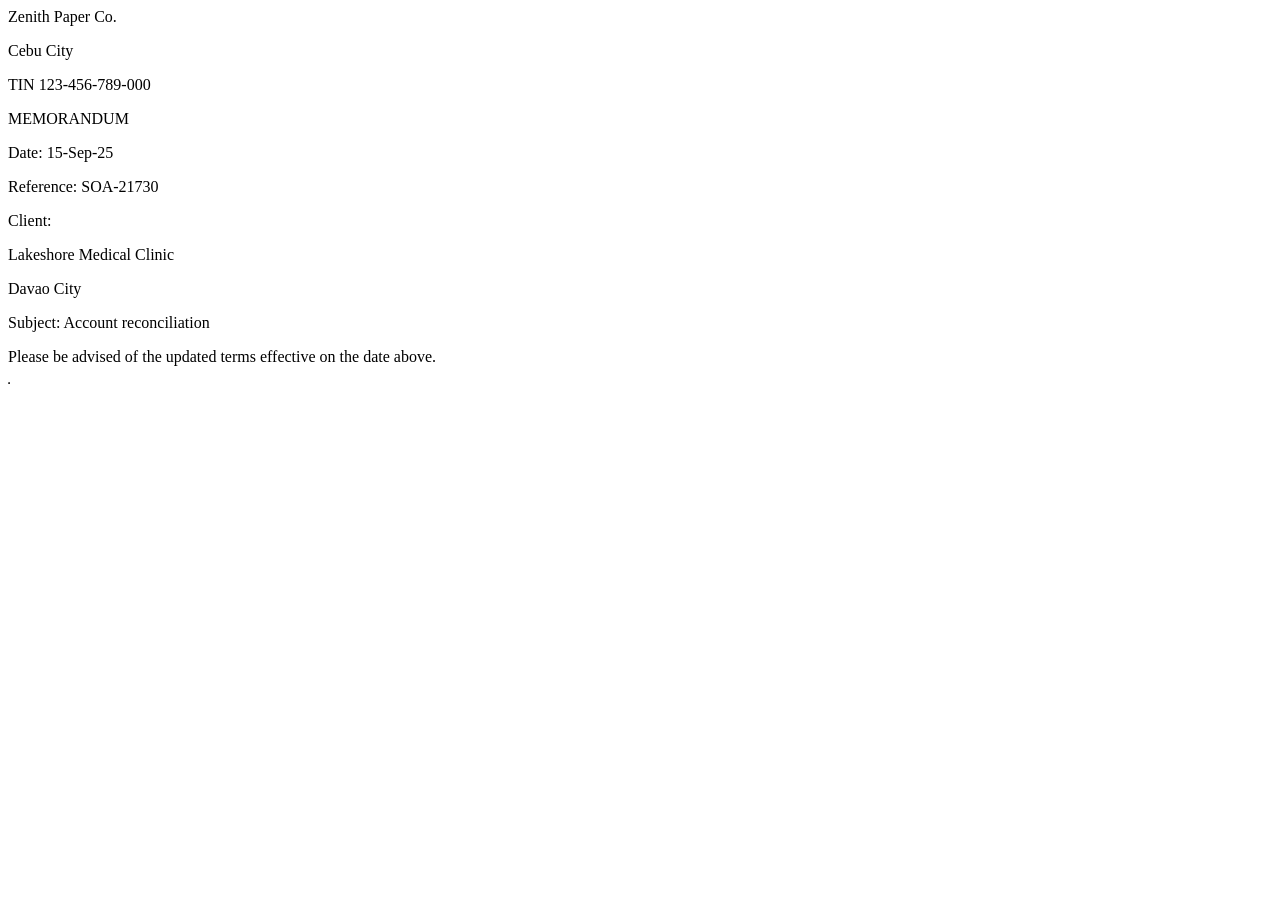
<file: doc-agent/samples/billing_page.html>
<html><head><title>doc</title><style>td{padding:4px}</style></head><body><div class='hdr'><p>Zenith Paper Co.</p><p>Cebu City</p><p>TIN 123-456-789-000</p><p>MEMORANDUM</p><p>Date: 15-Sep-25</p><p>Reference: SOA-21730</p><p>Client:</p><p>Lakeshore Medical Clinic</p><p>Davao City</p><p>Subject: Account reconciliation</p><p>Please be advised of the updated terms effective on the date above.</p></div><table border=1></table></body></html>
</file>
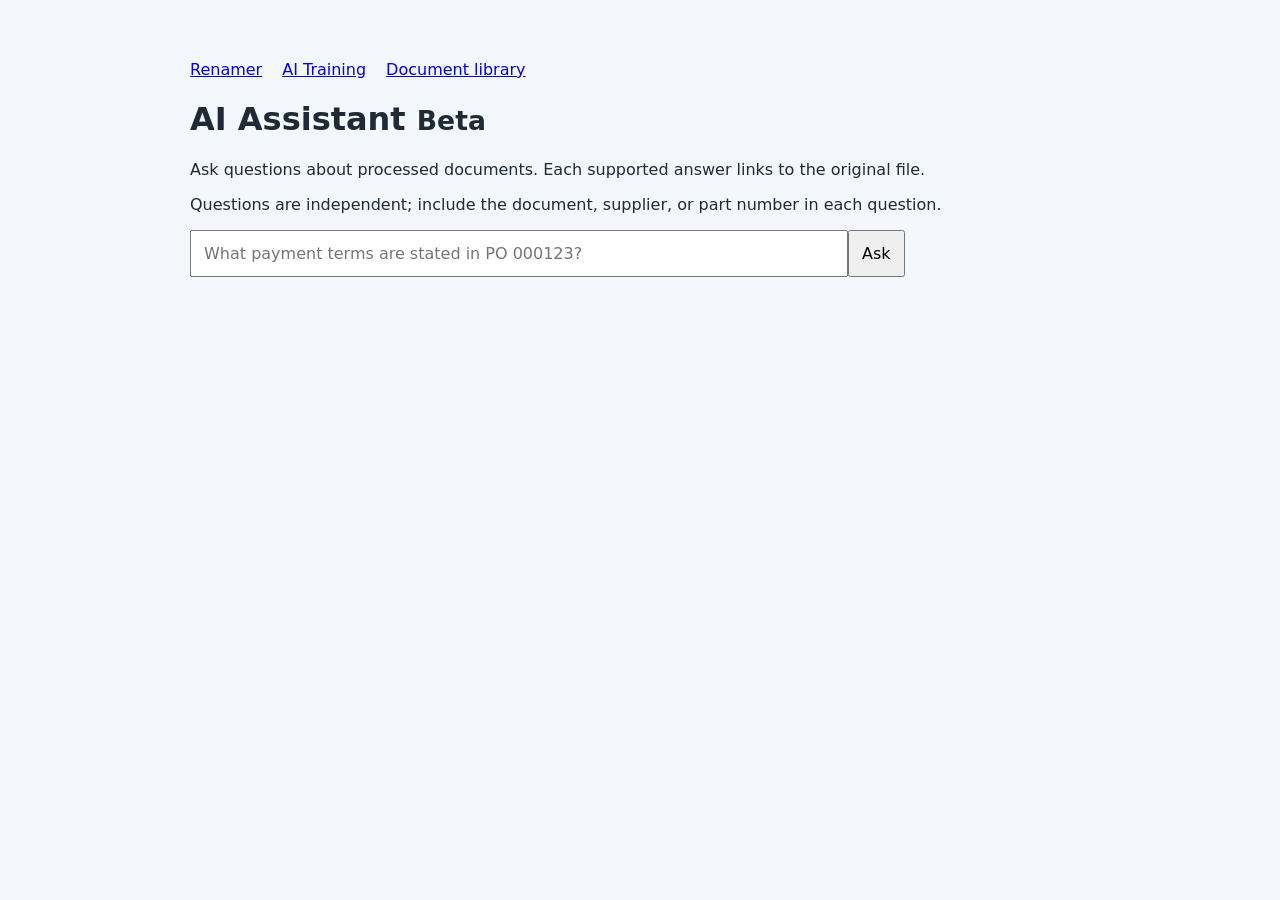
<file: doc-agent/docagent/static/assistant.html>
﻿<!doctype html><html lang="en"><meta charset="utf-8"><meta name="viewport" content="width=device-width,initial-scale=1"><title>AI Assistant</title>
<style>body{font:16px system-ui;max-width:900px;margin:40px auto;padding:20px;background:#f4f7fb;color:#1f2a37}nav{display:flex;gap:20px}article{padding:18px;background:white;border-radius:12px;margin:16px 0}input,button{font:inherit;padding:12px}input{width:70%}blockquote{white-space:pre-wrap}#status{color:#64748b}</style>
<nav><a href="/">Renamer</a><a href="/training">AI Training</a><a href="/library">Document library</a></nav>
<h1>AI Assistant <small>Beta</small></h1><p>Ask questions about processed documents. Each supported answer links to the original file.</p><p>Questions are independent; include the document, supplier, or part number in each question.</p>
<form id="ask"><input id="question" required maxlength="2000" aria-label="Question" placeholder="What payment terms are stated in PO 000123?"><button>Ask</button></form><p id="status" role="status"></p><main id="answer"></main>
<script>
const form=document.querySelector('form'),status=document.querySelector('#status'),box=document.querySelector('#answer');
function add(tag,text,parent){const e=document.createElement(tag);e.textContent=text;parent.append(e);return e}
form.onsubmit=async event=>{event.preventDefault();form.querySelector('button').disabled=true;status.textContent='Looking for supporting evidence…';box.replaceChildren();try{const response=await fetch('/api/library-ask',{method:'POST',headers:{'Content-Type':'application/json'},body:JSON.stringify({question:document.querySelector('#question').value})});const result=await response.json();if(!response.ok)throw Error(result.detail||'Request failed');if(result.message)add('p',result.message,box);for(const claim of result.claims){const card=add('article','',box);add('p',claim.text,card);for(const ref of claim.references){const a=add('a',ref.filename+' · '+JSON.stringify(ref.location)+' · '+ref.review_status+' · Processing: '+ref.processing_status,card);a.href=ref.url;a.target='_blank';a.rel='noopener';add('blockquote',ref.excerpt,card)}}status.textContent=result.scope||''}catch(e){status.textContent=e.message}finally{form.querySelector('button').disabled=false}};
</script></html>
</file>
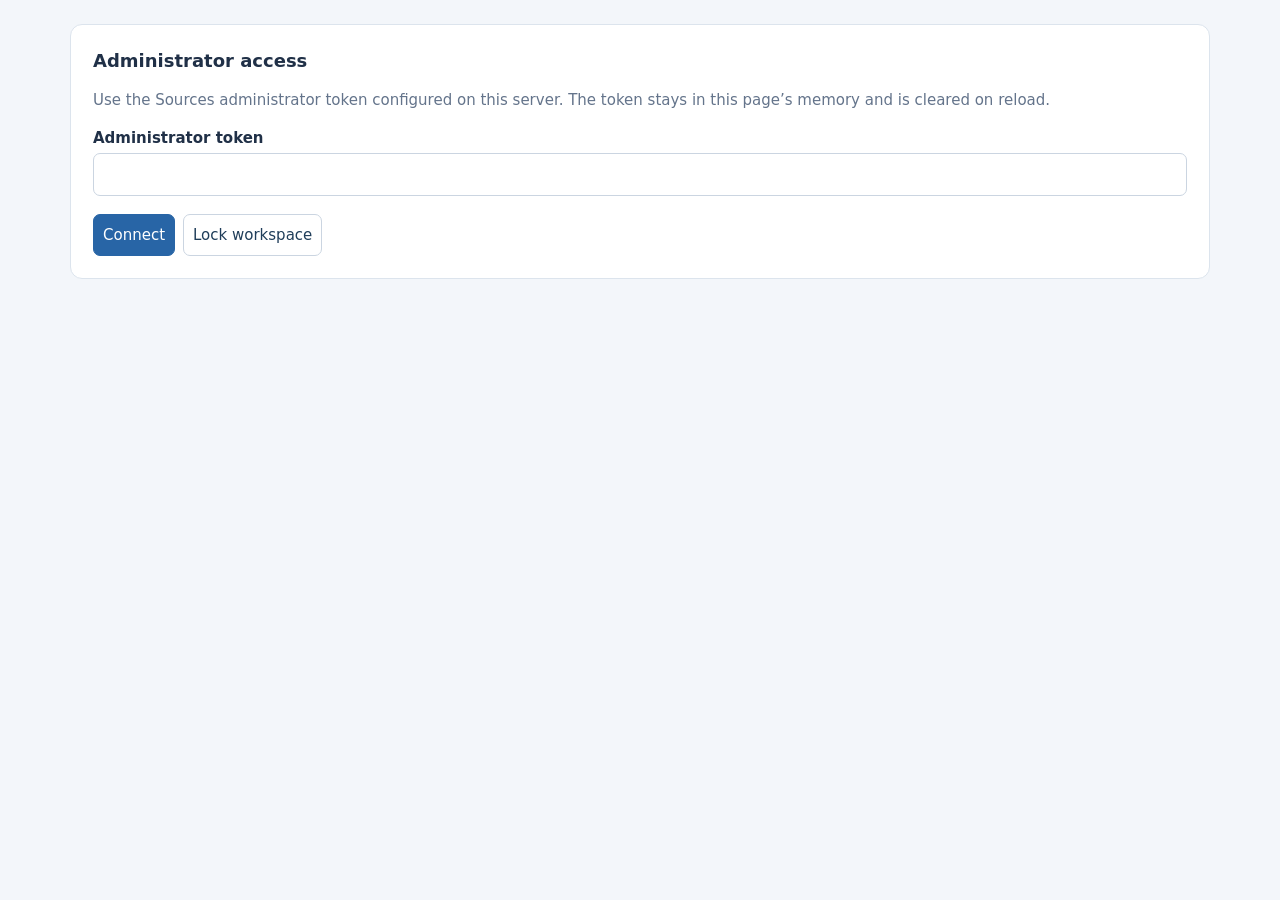
<file: doc-agent/docagent/static/sources.html>
<!doctype html><html lang="en"><meta charset="utf-8"><meta name="viewport" content="width=device-width,initial-scale=1"><title>Sources · Project RICH</title>
<style>*{box-sizing:border-box}body{font:15px/1.5 system-ui;margin:0;background:#f3f6fa;color:#203047}header{background:#203e5a;color:white;padding:22px max(24px,calc((100vw - 1180px)/2))}nav{display:flex;gap:20px;flex-wrap:wrap}nav a{color:#e2edf8;text-decoration:none}h1{margin:20px 0 4px;font-size:28px}main{max-width:1180px;margin:24px auto;padding:0 20px}.muted{color:#64748b}.intro{color:#d4e3f2;margin:0}.panel,.card{background:white;border:1px solid #dce4ed;border-radius:12px;padding:22px;margin-bottom:18px}.layout{display:grid;grid-template-columns:minmax(300px,380px) 1fr;gap:20px}h2{font-size:18px;margin:0 0 14px}label{display:block;margin:12px 0 4px;font-weight:600}input,select,textarea,button{font:inherit;border:1px solid #cbd5e1;border-radius:7px;padding:9px}input:not([type=checkbox]),select,textarea{width:100%;background:white}textarea{min-height:88px;resize:vertical}button{cursor:pointer;background:white;color:#203e5a}button.primary{background:#2865a6;color:white;border-color:#2865a6}button:disabled{opacity:.5;cursor:default}.actions{display:flex;gap:8px;flex-wrap:wrap;margin-top:18px}.badge{display:inline-block;background:#e8f5ed;color:#1e7044;border-radius:20px;padding:3px 10px;font-size:12px}.badge.bad{background:#fff0e5;color:#9a4d12}.badge.off{background:#edf0f4;color:#64748b}.path{font-family:Consolas,monospace;overflow-wrap:anywhere;background:#f6f8fb;padding:10px;border-radius:6px}.facts{display:flex;gap:22px;flex-wrap:wrap;font-size:13px}.facts strong{display:block}#feedback{white-space:pre-wrap;margin:16px 0;min-height:24px}.error{color:#ae2b24}.success{color:#1e7044}.heading{display:flex;justify-content:space-between;gap:12px;align-items:center}.danger{color:#ae2b24}.note{font-size:13px}#cancel{display:none}@media(max-width:800px){.layout{grid-template-columns:1fr}header{padding:20px}main{padding:0 14px}}</style>
<style>[hidden]{display:none!important}</style>
<rich-assets>
<rich-shell></rich-shell>
<main><section class="panel"><h2>Administrator access</h2><p class="muted">Use the Sources administrator token configured on this server. The token stays in this page’s memory and is cleared on reload.</p><form id="unlock"><label for="token">Administrator token</label><input id="token" type="password" autocomplete="off" required><div class="actions"><button class="primary">Connect</button><button id="lock" type="button">Lock workspace</button></div></form></section>
<p id="feedback" role="status" aria-live="polite"></p>
<div id="workspace" class="layout" hidden><section class="panel"><h2 id="form-title">Add source</h2><form id="source-form"><label for="name">Source name</label><input id="name" maxlength="120" required placeholder="Rescon engineering documents"><label for="type">Source type</label><select id="type"><option value="local">Local folder</option><option value="network">Network / NAS folder</option></select><label for="path">Absolute folder path</label><input id="path" required maxlength="4096" placeholder="C:\Documents\Engineering or \\NAS\Projects"><p class="muted note">Only folders under administrator-configured allowed roots can be registered. Network access uses the account running Project RICH.</p><label><input id="enabled" type="checkbox" checked> Enabled</label><label for="description">Description (optional)</label><textarea id="description" maxlength="2000"></textarea><div class="actions"><button class="primary" id="save">Register source</button><button type="button" id="cancel">Cancel edit</button></div></form><p class="muted note">Registration only checks access. Scanning starts only when explicitly requested and never modifies originals.</p></section><section><div class="heading"><h2>Registered folders <span id="count"></span></h2><button id="refresh">Refresh accessibility</button></div><div id="sources"></div></section></div></main>
<section id="scan-workspace" class="panel" hidden style="max-width:1140px;margin:20px auto"><div class="heading"><h2>Scan Results</h2><button id="scan-all">Scan All Enabled Sources</button></div><label><input type="checkbox" id="full-scan"> Full rescan: revalidate and hash every supported file (valid extraction caches are reused)</label><label for="scan-history">Recent scans</label><select id="scan-history"><option value="">Choose a scan</option></select><div id="scan-result" aria-live="polite"></div></section>
<script>
const $=s=>document.querySelector(s);let token='',editing=null,busy=false;
function add(tag,text,parent,cls){const e=document.createElement(tag);if(text!==undefined)e.textContent=text;if(cls)e.className=cls;if(parent)parent.append(e);return e}
function message(text,error=false){$('#feedback').textContent=text;$('#feedback').className=error?'error':'success'}
function pending(value){busy=value;for(const button of document.querySelectorAll('button'))button.disabled=value||button.dataset.disabled==='true'}
async function api(path,method='GET',body){const response=await fetch(path,{method,headers:{'X-Sources-Admin-Token':token,...(body?{'Content-Type':'application/json'}:{})},...(body?{body:JSON.stringify(body)}:{})});let result;try{result=await response.json()}catch{throw Error('Server response could not be read. Check the application is running.')}if(!response.ok){if(response.status===403){$('#workspace').hidden=true;token=''}throw Error(typeof result.detail==='string'?result.detail:'Check the form values and try again.')}return result}
function reset(){editing=null;$('#source-form').reset();$('#enabled').checked=true;$('#form-title').textContent='Add source';$('#save').textContent='Register source';$('#cancel').style.display='none'}
async function load(){const rows=await api('/api/sources');$('#sources').replaceChildren();$('#count').textContent='('+rows.length+')';$('#workspace').hidden=false;if(!rows.length){const card=add('article',undefined,$('#sources'),'card');add('h2','No sources registered yet',card);add('p','Add a permitted folder to begin. Run an incremental scan when you are ready to index documents.',card,'muted')}for(const row of rows){const card=add('article',undefined,$('#sources'),'card');add('h2',row.name,card);add('span',row.accessibility==='accessible'?'Accessible':'Inaccessible',card,'badge'+(row.accessibility==='accessible'?'':' bad'));add('span',row.enabled?'Enabled':'Disabled',card,'badge'+(row.enabled?'':' off'));add('p',row.path,card,'path');add('p',row.accessibility_message,card,'muted note');if(row.description)add('p',row.description,card);const facts=add('div',undefined,card,'facts');for(const[label,value]of [['Type',row.source_type==='network'?'Network / NAS folder':'Local folder'],['Last scan',row.last_scan_at?new Date(row.last_scan_at).toLocaleString():'Never scanned'],['Indexed files',String(row.indexed_files)]]){const fact=add('div',undefined,facts);add('span',label,fact,'muted');add('strong',value,fact)}const actions=add('div',undefined,card,'actions');const edit=add('button','Edit',actions);edit.onclick=()=>{editing=row.id;$('#name').value=row.name;$('#type').value=row.source_type;$('#path').value=row.path;$('#enabled').checked=row.enabled;$('#description').value=row.description;$('#form-title').textContent='Edit source';$('#save').textContent='Save changes';$('#cancel').style.display='inline-block';$('#name').focus()};const enabled=add('button',row.enabled?'Disable':'Enable',actions);enabled.onclick=()=>perform(async()=>{await api('/api/sources/'+row.id+'/enabled','PATCH',{enabled:!row.enabled});await load();message('Source '+(row.enabled?'disabled.':'enabled.'))});const remove=add('button','Remove registration',actions,'danger');remove.onclick=()=>{if(confirm('Remove the registration for '+row.name+'? Original folders and files will remain untouched.'))perform(async()=>{await api('/api/sources/'+row.id,'DELETE');if(editing===row.id)reset();await load();message('Registration removed. Original documents were not changed.')})};const scan=add('button','Scan Source',actions);scan.dataset.disabled=(!row.enabled||row.accessibility!=='accessible')?'true':'false';scan.disabled=scan.dataset.disabled==='true';scan.onclick=()=>perform(()=>enqueueScan(row.id))}}
async function perform(operation){if(busy)return;pending(true);try{await operation()}catch(error){message(error.message,true)}finally{pending(false)}}
$('#unlock').onsubmit=e=>{e.preventDefault();token=$('#token').value;$('#token').value='';perform(async()=>{await load();message('Administrator connected. Folder access is checked without scanning documents.')})};
$('#lock').onclick=()=>{token='';editing=null;selectedScan=null;$('#scan-workspace').hidden=true;$('#workspace').hidden=true;$('#sources').replaceChildren();$('#token').value='';reset();message('Workspace locked.')};
$('#source-form').onsubmit=e=>{e.preventDefault();perform(async()=>{message('Validating allowed root and folder read access…');await api('/api/sources'+(editing?'/'+editing:''),editing?'PUT':'POST',{name:$('#name').value,source_type:$('#type').value,path:$('#path').value,enabled:$('#enabled').checked,description:$('#description').value});reset();await load();message('Source saved. No scan was started.')})};
$('#cancel').onclick=reset;$('#refresh').onclick=()=>perform(async()=>{await load();message('Folder accessibility refreshed. No documents were scanned.')});
let selectedScan=null,scanPolling=false;
async function enqueueScan(id){const job=await api('/api/sources/'+id+'/scans','POST',{full:$('#full-scan').checked});await refreshScans();await showScan(job.id);message('Scan queued. Original files will not be changed.')}
async function refreshScans(){const jobs=await api('/api/source-scans');$('#scan-history').replaceChildren();add('option','Choose a scan',$('#scan-history')).value='';for(const job of jobs){const option=add('option',new Date(job.created*1000).toLocaleString()+' · '+job.status+' · '+job.root,$('#scan-history'));option.value=job.id}if(selectedScan)$('#scan-history').value=selectedScan}
async function showScan(id){const job=await api('/api/source-scans/'+id);selectedScan=id;$('#scan-history').value=id;const box=$('#scan-result');box.replaceChildren();add('h3',job.status+(job.full?' · Full rescan':' · Incremental scan'),box);add('p',job.root,box,'path');const bar=add('progress',undefined,box);bar.max=100;bar.style.width='100%';bar.setAttribute('aria-label','Scan progress');if(job.status==='Completed')bar.value=100;else bar.removeAttribute('value');const c=job.counts;add('p','Discovered: '+c.discovered+' · Processed: '+c.processed+' · Successful extractions: '+c.successful+' · Skipped: '+c.skipped+' · Failed: '+c.failed+' · Needs review: '+c.needs_review+' · Directory errors: '+c.directory_errors,box);if(['Queued','Running'].includes(job.status)){add('p','Discovering and processing files. Total is not yet known; progress is indeterminate.',box,'muted');const cancel=add('button','Cancel scan',box);cancel.onclick=()=>perform(async()=>{await api('/api/source-scans/'+id+'/cancel','POST');await showScan(id)})}if(job.error)add('p',job.error,box,'error');for(const file of job.files){const card=add('article',undefined,box,'card');add('strong',file.path,card);add('p',file.change_kind+' · '+file.status+(file.needs_review?' · Needs review':''),card);if(file.confidence!==null)add('p','OCR confidence: '+Math.round(file.confidence*100)+'% (recognition score, not verification)',card);if(file.error)add('p',file.error,card,'error');if(file.document_id){const link=add('a','Inspect indexed document',card);link.href='/documents?document='+encodeURIComponent(file.document_id);link.target='_blank';link.rel='noopener'}}return job}
$('#scan-history').onchange=()=>{if($('#scan-history').value)showScan($('#scan-history').value).catch(e=>message(e.message,true))};
$('#scan-all').onclick=()=>perform(async()=>{const result=await api('/api/sources/scan-all','POST',{full:$('#full-scan').checked});await refreshScans();if(result.jobs.length)await showScan(result.jobs[0].id);message(result.jobs.length+' scans queued.'+(result.errors.length?' '+result.errors.map(e=>e.error).join('; '):''),!!result.errors.length)});
const registrationLoad=load;load=async()=>{await registrationLoad();$('#scan-workspace').hidden=false;await refreshScans()};
setInterval(async()=>{if(scanPolling||busy||!token||!selectedScan)return;scanPolling=true;try{const job=await showScan(selectedScan);if(['Completed','Failed','Cancelled'].includes(job.status))await refreshScans()}catch(e){message('Scan status unavailable: '+e.message,true)}finally{scanPolling=false}},2500);
</script></html>
</file>
